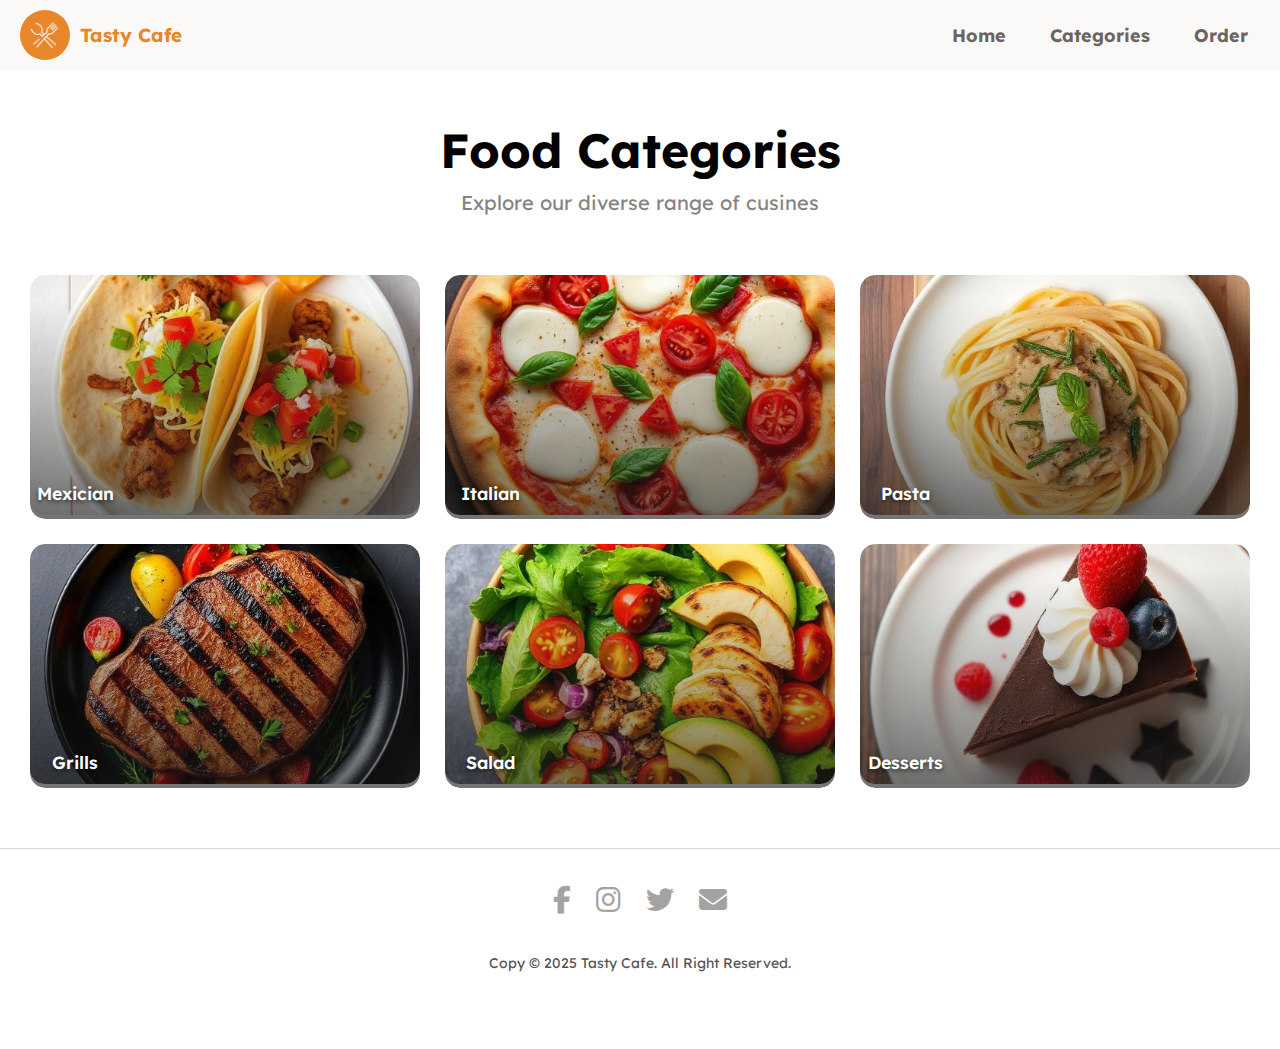
<file: categories.html>
<!DOCTYPE html>
<html lang="en">
<head>
    <meta charset="UTF-8">
    <meta name="viewport" content="width=device-width, initial-scale=1.0">
    <title>Categories</title>
    <link rel="stylesheet" href="https://cdnjs.cloudflare.com/ajax/libs/font-awesome/6.5.0/css/all.min.css">

    <link rel="stylesheet" href="./categories.css">
</head>
<body>

    <header id="header">
        <nav class="navbar">
            <div class="nav-logo">
                <img src="./images/images/cutlery (1).png" alt="" class="logo-img">
                <h1>Tasty Cafe</h1>  
            </div>

            <div class="nav-links">
                <ul class="links-list">
                    <li><a href="./index.html">Home</a></li>
                    <li><a href="./categories.html">Categories</a></li>
                    <li><a href="./order.html">Order</a></li>
                </ul>
            </div>

            <div class="hamburger">
              <span></span>
              <span></span>
              <span></span>
              <!-- <img src="./images/images/menus.png" alt=""> -->
            </div>
        </nav>
    </header>


     <section id="explore">
        <div class="explore-content">
            <h2>Food Categories</h2>
            <p> Explore our diverse range of cusines</p>
            <!-- <a href="#menu" class="btn">View Menu</a> -->
        </div>

        <div class="explore-images">
            <div class="explore-image">
                <img src="./images/images/food-tacos-DhPzAyP3.jpg" alt="Tacos">
                <h3>Mexician</h3>
            </div>
            <div class="explore-image">
                <img src="./images/images/food-pizza-DUt671HO.jpg" alt="Pizza">
                <h3>Italian</h3>
            </div>
            <div class="explore-image">
                <img src="./images/images/food-pasta-qly1qUot.jpg" alt="Pasta">
                <h3>Pasta</h3>
            </div>

            <div class="explore-image">
                <img src="./images/images/food-steak-j9WMrHp1.jpg" alt="Steak">
                <h3>Grills</h3>

            </div>

            <div class="explore-image">
                <img src="./images/images/food-salad-DveDy-NW.jpg" alt="Salad">
                <h3>Salad</h3>

            </div>

            <div class="explore-image">
                <img src="./images/images/food-dessert-BmuF6UsU.jpg" alt="Desserts">
                <h3>Desserts</h3>

            </div>
            </div>

    </section>

    <section id="footer">
        <div class="footer-container">
            <div class="social-items">
                <div class="social-items">
      <a href="#" class="social-item"><i class="fab fa-facebook-f"></i></a>
      <a href="#" class="social-item"><i class="fab fa-instagram"></i></a>
      <a href="#" class="social-item"><i class="fab fa-twitter"></i></a>
      <a href="#" class="social-item"><i class="fas fa-envelope"></i></a>
    </div>
            </div>

            <p>Copy &copy; 2025 Tasty Cafe. All Right Reserved.</p>

        </div>

    </section>

<script src="./categories.js"></script>
</body>
</html>
</file>
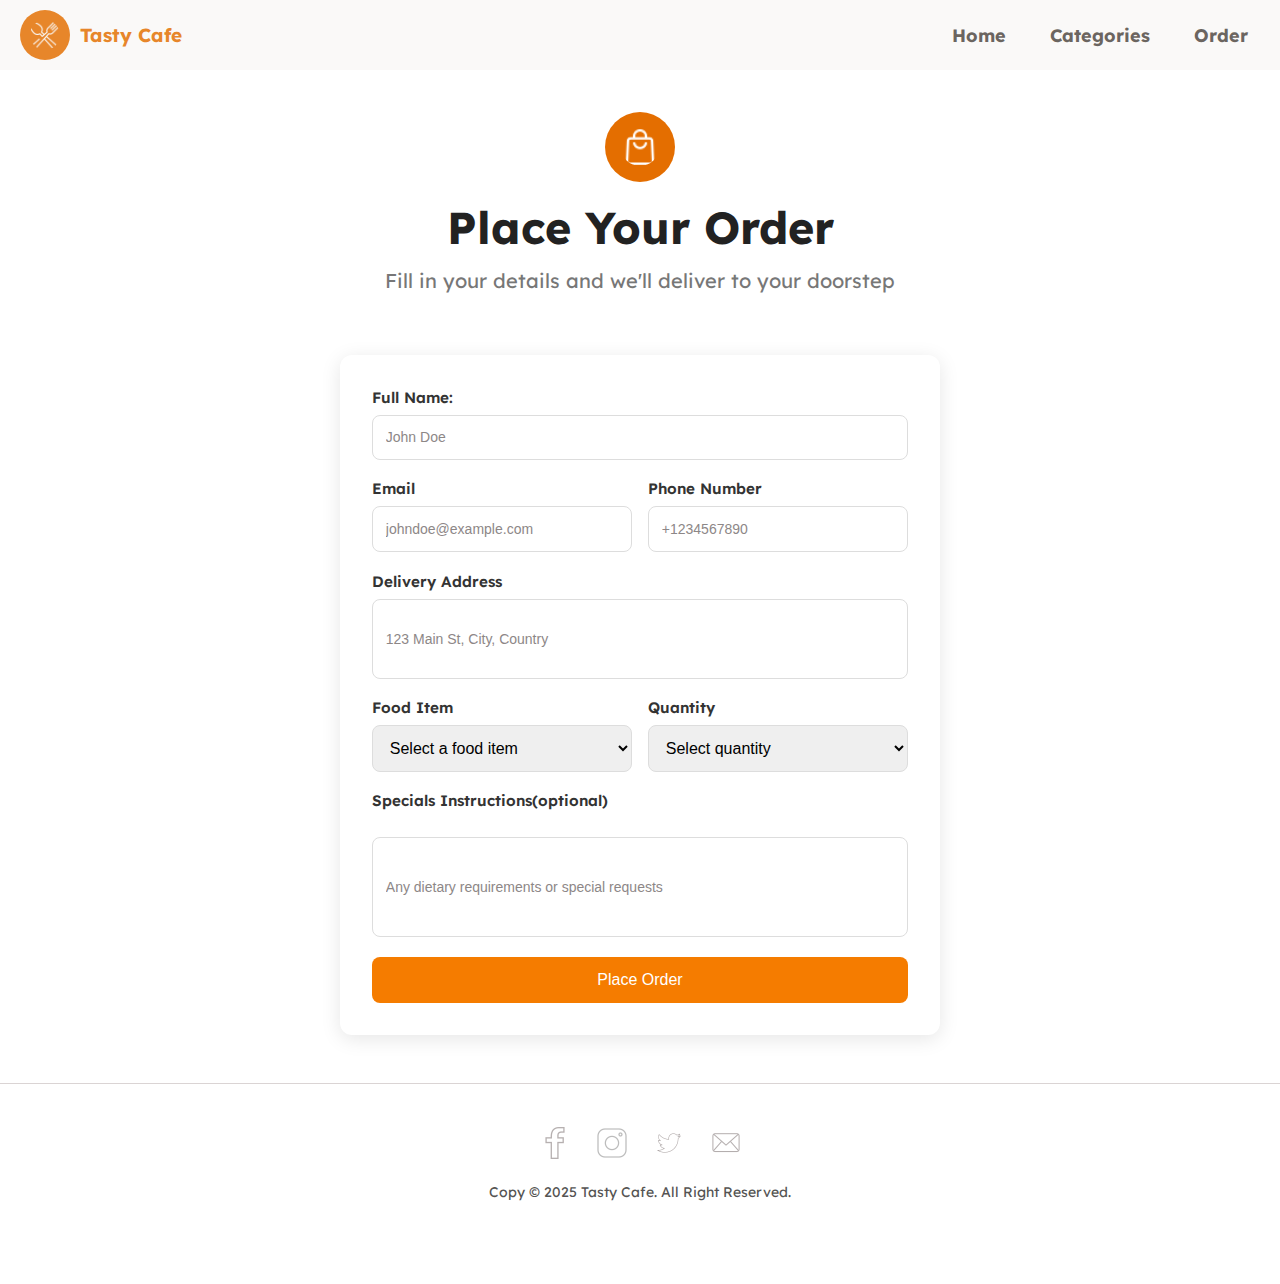
<file: order.html>
<!DOCTYPE html>
<html lang="en">
<head>
    <meta charset="UTF-8">
    <meta name="viewport" content="width=device-width, initial-scale=1.0">
    <title>Document</title>
    <link rel="stylesheet" href="./order.css">
</head>
<body>
    <header id="header">
        <nav class="navbar">
            <div class="nav-logo">
                <img src="./images/images/cutlery (1).png" alt="" class="logo-img">
                <h1>Tasty Cafe</h1>  
            </div>

            <div class="nav-links">
                <ul class="links-list">
                    <li><a href="./index.html">Home</a></li>
                    <li><a href="./categories.html">Categories</a></li>
                    <li><a href="./order.html">Order</a></li>
                </ul>
            </div>

            
        </nav>
    </header>

    <section id="order">
        <div class="form-header">
                <img src="./images/images/bag.png" alt="">
                <h2>Place Your Order</h2>
                 <P>Fill in your details and we'll deliver to your doorstep     </P>
            </div>
        <div class="form">

            <form action="#">
                <div class="full-field">
                <label for="name">Full Name:</label>
                <input type="text" id="name" name="name" required placeholder="John Doe">
                </div>

                <div class="half-field">
               <div class="input-group">
              <label for="email">Email</label>
             <input type="email" id="email" name="email" required placeholder="johndoe@example.com">
              </div>

            <div class="input-group">
          <label for="phone">Phone Number</label>
          <input type="tel" id="phone" name="phone" required placeholder="+1234567890">
         </div>
         </div>

                

                <div class="full-field">
                    <label for="address">Delivery Address</label>
                <input type="text" id="address" name="address" required placeholder="123 Main St, City, Country">
                </div>


                <div class="half-field">
                <div class="input-group">
                <label for="product">Food Item</label>
                 <select name="product" id="product" required>
                    <option value="select" class="test">Select a food item</option>
               <option value="tacos">Gourmet Tacos</option>
                <option value="pizza">Classic Pizza</option>
               <option value="pasta">Creamy Pasta</option>
                <option value="steak">Grilled Steak</option>
                <option value="salad">Fresh Salad</option>
              <option value="cake">Chocolate Cake</option>  
                </select>
              </div>

               <div class="input-group">
               <label for="quantity">Quantity</label>
               <select name="quantity" id="quantity" required>
                <option value="select" class="test">Select quantity</option>
               <option value="1">1</option>
                 <option value="2">2</option>
               <option value="3">3</option>
              <option value="4">4</option>
              <option value="5">5</option>
             </select>
            </div>
          </div>

            
                <!-- <input type="number" id="quantity" name="quantity" min="1" max="10" required> -->

                <label for="instructions">Specials Instructions(optional)</label>
                <input type="text" id="instructions" name="instructions" placeholder="Any dietary requirements or special requests">

                <button type="submit">Place Order</button>
            </form>




        </div>
    

    </section>


     <section id="footer">
        <div class="footer-container">
            <div class="social-items">
                <div class="social-item">
                    <a href=""><img src="./images/images/facebook (1).png" alt=""></a>

                </div>

                 <div class="social-item">
                    <a href=""><img src="./images/images/photo.png" alt=""></a>

                </div>

                 <div class="social-item">
                    <a href=""><img src="./images/images/social (2).png" alt=""></a>

                </div>

                 <div class="social-item">
                    <a href=""><img src="./images/images/email (1).png" alt=""></a>

                </div>

            </div>

            <p>Copy &copy; 2025 Tasty Cafe. All Right Reserved.</p>

        </div>

    </section>
</body>
</html>
</file>
<file: categories.css>
@import url('https://fonts.googleapis.com/css2?family=Bai+Jamjuree:ital,wght@0,200;0,300;0,400;0,500;0,600;0,700;1,200;1,300;1,400;1,500;1,600;1,700&family=Hanken+Grotesk:ital,wght@0,100..900;1,100..900&family=Lexend+Deca:wght@100..900&display=swap');

*{
    margin: 0;
    padding: 0;
    box-sizing: border-box;
}

body,
html{
  font-family: "Lexend Deca", sans-serif;
}


a{
    text-decoration: none;
}

ul{
    list-style: none;
}

p{
    font-size: 20px;
    margin-bottom: 30px;
    color: #858381;
}


#header{
    position: fixed;
    top: 0;
    left: 0;
    z-index: 1000;
    background-color: #faf9f8;
    color: white;
    padding: 10px 0;
    text-align: center;
    width: 100%;
}

#header .navbar{
    height: 100%;
    display: flex;
    justify-content: space-between;
    align-items: center;

}

#header .nav-logo{
    color: rgb(231, 134, 42);
    display: flex;
    align-items: center;
    gap: 10px;
    padding-left: 20px;
}

#header .navbar .nav-logo h1{
    font-size: 19px;
}

.logo-img{
    background-color: rgb(231, 134, 42);
    width: 50px;
    height: 50px;
    border-radius: 50%;
    padding: 10px;
}

#header .nav-links{
    display: flex;
    gap: 20px;
    align-items: center;
    padding-right: 20px;
}

#header .nav-links .links-list{
    display: flex;
    gap: 20px;
    /* font-weight: bold; */
}

#header .nav-links .links-list li a{
    color: rgb(107, 101, 96);
    font-weight: bold;
    /* background-color: rgb(231, 134, 42); */
    font-size: 18px;
    padding: 8px 12px;
    border-radius: 5px;
    transition: background-color 0.3s ease;
}

#header .nav-links a:hover {
  background-color: rgb(231, 134, 42);
  color: #fff;
}

/* Active link style (current page) */
#header .nav-links a.active {
  background-color: rgb(231, 134, 42);
  color: #fff;
}

/* #header .nav-links .links-list li a:hover{
    background-color: rgb(231, 134, 42);
    color: white;
}

#header .nav-links a:hover,
#header .nav-links a.active {
  color: #f97415;
} */





/* explore section start here */


#explore {
  background-color: #fff;
  padding: 80px 20px;
  text-align: center;
}

#explore .explore-content {
  max-width: 1200px;
  margin: 60px;
}

#explore h2 {
  font-size: 56px;
  margin-bottom: 10px;
  color: rgb(2, 2, 2);
}

/* Use CSS Grid instead of Flexbox for image layout */
#explore .explore-images {
  display: grid;
  grid-template-columns: 1fr 1fr 1fr;
  gap: 30px;
  justify-content: center;
  align-items: center;
  margin-top: 40px;
}

/* Each image card */
#explore .explore-image {
  position: relative;
  overflow: hidden;
  border-radius: 15px;
  transition: transform 0.3s ease, box-shadow 0.3s ease;
}

#explore .explore-image::after {
  content: "";
  position: absolute;
    bottom: 0;
  left: 0;
  width: 100%;
  height: 90%; /* controls how tall the overlay is */
  background: linear-gradient(to top, rgba(22, 22, 22, 0.6), transparent);
  border-radius: 15px;
}


/* Image styling */
#explore .explore-image img {
  width: 100%;
  height: 250px;
  object-fit: cover;
  border-radius: 15px;
  transition: transform 0.3s ease;
}

/* Hover effect */
#explore .explore-image:hover img {
  transform: scale(1.05);
  box-shadow: 0 8px 15px rgba(0, 0, 0, 0.2);
}

/* Caption text over the image */
#explore .explore-image h3 {
  position: absolute;
  bottom: 15px;
  left: 45px;
  transform: translateX(-50%);
  /* background: rgba(0, 0, 0, 0.6); */
  color: #fff;
  /* padding: 8px 15px; */
  border-radius: 20px;
  font-size: 1.1rem;
  font-weight: 600;
  z-index: 2;
  text-shadow: 0 2px 4px rgba(0, 0, 0, 0.6);
  /* text-align: left; */
}
/* explore section end here */

/* Footer */
#footer {
  border-top: 1px solid #dad4d4;
  background-color: white;
}

#footer .footer-container {
  min-height: 200px;
  display: flex;
  flex-direction: column;
  justify-content: center;
  align-items: center;
  padding-bottom: 10px;
}

#footer .social-items {
  display: flex;
  justify-content: center;
  align-items: center;
  gap: 25px;
  margin-bottom: 20px;
}

#footer .social-item i {
  font-size: 28px;
  color: rgb(165, 163, 161);
  transition: all 0.3s ease;
  cursor: pointer;
}

#footer .social-item:hover i {
  color: #e46e00; /* orange hover color */
  transform: scale(1.2);
}

#footer .footer-container p {
  font-size: 14px;
  color: rgb(85, 84, 83);
}


/* media queries */
/* 
  ##Device = Desktops (1281px and higher)
*/
@media (min-width: 1281px) {
  #explore .explore-images {
    grid-template-columns: 1fr 1fr 1fr;
  }

  #explore h2 {
    font-size: 56px;
  }

  #explore .explore-image img {
    height: 260px;
  }
}

/* 
  ##Device = Laptops / Desktops (1025px to 1280px)
*/
@media (min-width: 1025px) and (max-width: 1280px) {
  #explore {
    padding: 60px 30px;
  }

  #explore h2 {
    font-size: 48px;
  }

  #explore .explore-images {
    grid-template-columns: 1fr 1fr 1fr;
    gap: 25px;
  }

  #explore .explore-image img {
    height: 240px;
  }
}

/* 
  ##Device = Tablets / iPads (portrait) (768px to 1024px)
*/
@media (min-width: 768px) and (max-width: 1024px) {
  #header .nav-links .links-list {
    gap: 10px;
  }

  #explore {
    padding: 50px 20px;
  }

  #explore h2 {
    font-size: 40px;
  }

  #explore .explore-images {
    grid-template-columns: 1fr 1fr;
    gap: 20px;
  }

  #explore .explore-image img {
    height: 230px;
  }

  #footer .footer-container p {
    font-size: 13px;
  }
}

/* 
  ##Device = Tablets / iPads (landscape)
*/
@media (min-width: 768px) and (max-width: 1024px) and (orientation: landscape) {
  #explore {
    padding: 60px 30px;
  }

  #explore .explore-images {
    grid-template-columns: 1fr 1fr 1fr;
  }

  #explore .explore-image img {
    height: 230px;
  }
}

/* 
  ##Device = Low Resolution Tablets, Mobiles (Landscape)
  ##Screen = B/w 481px to 767px
*/
@media (min-width: 481px) and (max-width: 767px) {

  /* Header */
  #header {
    padding: 8px 0;
  }

  #header .nav-links {
    display: none; /* Hide desktop links */
  }

  #header .nav-logo h1 {
    font-size: 18px;
  }

  /* Explore Section */
  #explore {
    padding: 50px 15px;
  }

  #explore h2 {
    font-size: 36px;
    margin-bottom: 20px;
  }

  #explore p {
    font-size: 16px;
  }

  /* Two-column grid for categories */
  #explore .explore-images {
    grid-template-columns: 1fr 1fr;
    gap: 20px;
  }

  #explore .explore-image img {
    height: 200px;
  }

  #explore .explore-image h3 {
    font-size: 1rem;
    left: 50%;
    transform: translateX(-50%);
    bottom: 10px;
  }

  /* Footer */
  #footer .footer-container {
    padding: 20px;
  }

  #footer .footer-container .social-items {
    gap: 15px;
  }

  #footer .footer-container p {
    font-size: 13px;
  }
}


/* 
  ##Device = Most of the Smartphones Mobiles (Portrait)
  ##Screen = B/w 320px to 479px
*/
@media (min-width: 320px) and (max-width: 480px) {

  /* Header */
  #header {
    padding: 8px 0;
  }

  #header .nav-links {
    display: none; /* Hide desktop links */
  }

  #header .nav-logo h1 {
    font-size: 17px;
  }

  /* Explore Section */
  #explore {
    padding: 40px 10px;
  }

  #explore h2 {
    font-size: 28px;
    margin-bottom: 15px;
  }

  #explore p {
    font-size: 15px;
  }

  /* Single-column grid for smaller screens */
  #explore .explore-images {
    grid-template-columns: 1fr;
    gap: 15px;
  }

  #explore .explore-image img {
    height: 180px;
  }

  #explore .explore-image h3 {
    font-size: 0.95rem;
    left: 50%;
    transform: translateX(-50%);
    bottom: 10px;
  }

  /* Footer */
  #footer .footer-container {
    padding: 15px;
  }

  #footer .footer-container .social-items {
    /* flex-direction: column; */
    gap: 10px;
  }

  #footer .footer-container p {
    font-size: 12px;
    text-align: center;
  }
}


/* 

/* MOBILE/TABLET NAV - consolidated single block */
@media (max-width: 1020px) {
  /* show hamburger */
  .hamburger {
    display: flex;
    flex-direction: column;
    justify-content: space-between;
    width: 28px;
    height: 21px;
    cursor: pointer;
    z-index: 1101;
    margin-right: 13px;
  }
  
  .hamburger span {
    height: 3px;
    width: 100%;
    background: #f97415;
    border-radius: 10px;
    transition: all 0.3s ease;
  }

  /* slide-in semi-transparent panel (70% width from right) */
  #header .nav-links {
    position: fixed;
    top: 0;
    right: -100%;
    width: 100%;
    height: 55%;
    background: rgba(0,0,0,0.65);
    backdrop-filter: blur(6px);
    border-left: 3px solid #f97415;
    display: flex;
    flex-direction: column;
    justify-content: center;
    align-items: center;
    gap: 2rem;
    transition: right 0.35s ease;
    z-index: 2000%;
  }
  #header .nav-links.active {
    right: 0;
  }

  /* nav links inside panel */
  #header .nav-links .links-list {
    flex-direction: column;
    gap: 2.5rem;
    margin: 0;
    padding: 0;
  }
  #header .nav-links a {
    color: #fff !important;
    font-size: 1.25rem;
    font-weight: 600;
  }

  /* hamburger -> X animation */
  .hamburger.active span:nth-child(1) { 
    transform: rotate(45deg) translate(5px,6px);
   }

  .hamburger.active span:nth-child(2) { 
    opacity: 0; 
  }
  
  .hamburger.active span:nth-child(3) { 
    transform: rotate(-45deg) translate(6px,-6px);
   }
}


@media (min-width: 1021px) {
  .hamburger { display: none !important; } /* hide hamburger */
  #header .nav-links {
    display: flex !important;
    position: static;
    width: auto;
    height: auto;
    background: transparent;
    border-left: none;
    backdrop-filter: none;
    flex-direction: row;
    gap: 20px;
    align-items: center;
    justify-content: flex-end;
    transform: none;
    opacity: 1;
  }
  #header .nav-links .links-list { 
     flex-direction: row;
     gap: 20px; 
    }

  #header .nav-links a { 
     color: rgb(107,101,96);
     font-size: 18px; 
    }
}



  /* Animate dropdown */
  @keyframes fadeIn {
    from {
      opacity: 0;
      transform: translateY(-10px);
    }
    to {
      opacity: 1;
      transform: translateY(0);
    }
  }
</file>
<file: order.css>
@import url('https://fonts.googleapis.com/css2?family=Bai+Jamjuree:ital,wght@0,200;0,300;0,400;0,500;0,600;0,700;1,200;1,300;1,400;1,500;1,600;1,700&family=Hanken+Grotesk:ital,wght@0,100..900;1,100..900&family=Lexend+Deca:wght@100..900&display=swap');

*{
    margin: 0;
    padding: 0;
    box-sizing: border-box;
}

body,
html{
  font-family: "Lexend Deca", sans-serif;
}

a{
    text-decoration: none;
}

ul{
    list-style: none;
}

p{
    font-size: 20px;
    margin-bottom: 30px;
    color: #858381;
}


#header{
    position: fixed;
    top: 0;
    left: 0;
    z-index: 1000;
    background-color: #faf9f8;
    color: white;
    padding: 10px 0;
    text-align: center;
    width: 100%;
}

#header .navbar{
    height: 100%;
    display: flex;
    justify-content: space-between;
    align-items: center;

}

#header .nav-logo{
    color: rgb(231, 134, 42);
    display: flex;
    align-items: center;
    gap: 10px;
    padding-left: 20px;
}

#header .navbar .nav-logo h1{
    font-size: 19px;
}

.logo-img{
    background-color: rgb(231, 134, 42);
    width: 50px;
    height: 50px;
    border-radius: 50%;
    padding: 10px;
}

#header .nav-links{
    display: flex;
    gap: 20px;
    align-items: center;
    padding-right: 20px;
}

#header .nav-links .links-list{
    display: flex;
    gap: 20px;
    /* font-weight: bold; */
}

#header .nav-links .links-list li a{
    color: rgb(107, 101, 96);
    font-weight: bold;
    /* background-color: rgb(231, 134, 42); */
    font-size: 18px;
    padding: 8px 12px;
    border-radius: 5px;
    transition: background-color 0.3s ease;
}

#header .nav-links a:hover {
  background-color: rgb(231, 134, 42);
  color: #fff;
}

/* Active link style (current page) */
#header .nav-links a.active {
  background-color: rgb(231, 134, 42);
  color: #fff;
}


/* FORM SECTION  */
#order {
  display: flex;
  justify-content: center;
  align-items: center;
  flex-direction: column;
  padding: 3rem 1rem;
}

.form {
  background: #fff;
  padding: 2rem;
  border-radius: 12px;
  width: 100%;
  max-width: 600px;
  gap: 1.5rem;
  box-shadow: 0 4px 20px rgba(0, 0, 0, 0.1);
}

.form-header {
  text-align: center;
  margin-bottom: 2rem;
  gap: 0.5rem;
}

.form-header img {
    width: 70px;
    margin-top: 4rem;
    background-color: #e46e00;
    border-radius: 50px;
    padding: 1rem;
}

.form-header h2 {
  margin-top: 0.8rem;
  margin-bottom: 0.8rem;
  color: #222;
    font-size: 3rem;
}

.form-header p {
  color: #777;
  font-size: 1.rem;
}

form {
  display: flex;
  flex-direction: column;
  gap: 1.2rem;
}

#email{
    width:100%;
    
    

}

#phone{
    width:100%;
}

#product{
    width:100%;
}

#quantity{
    width:100%;
}

#address{
    height: 80px;
}

#instructions{
    height: 100px;
}
.half-field {
  display: flex;
  gap: 1rem;
  /* justify-content: space-between; */
  /* flex-direction: column; */
}

.input-group {
  flex: 1;
  display: flex;
  flex-direction: column;
}
label {
  font-weight: 600;
  font-size: 0.95rem;
  color: #333;
}

input,
select,
textarea {
  width: 100%;
  padding: 0.8rem;
  border: 1px solid #ddd;
  border-radius: 8px;
  font-size: 1rem;
  margin-top: 0.5rem;
  /* margin-bottom: 1.5rem; */
  transition: border-color 0.3s ease;
}

select option {
  background-color: #fff;
  color: #333;
  font-size:14px;
  padding: 0.5rem;
}

select option:hover{
  background-color: #f57c00;
  color: #e46e00;
}


input:focus,
select:focus,
textarea:focus {
  border-color: #f57c00;
  outline: none;
}

button {
  background: #f57c00;
  color: #fff;
  border: none;
  padding: 0.9rem;
  border-radius: 8px;
  font-size: 1rem;
  cursor: pointer;
  transition: background 0.3s ease;
}

button:hover {
  background: #e46e00;
}

::placeholder {
  color: #8d8787;
  font-size: 14px;
}

#instructions::placeholder {
  font-size: 14px;
  color: #8d8787;
  }


/* Footer */
#footer {
  border-top: 1px solid #dad4d4;
  background-color: white;
}

#footer .footer-container {
  min-height: 200px;
  display: flex;
  flex-direction: column;
  justify-content: center;
  align-items: center;
  padding-bottom: 10px;
}

#footer .social-items {
  display: flex;
  justify-content: center;
  align-items: center;
  gap: 25px;
  margin-bottom: 20px;
}

#footer .social-item i {
  font-size: 28px;
  color: rgb(165, 163, 161);
  transition: all 0.3s ease;
  cursor: pointer;
}

#footer .social-item:hover i {
  color: #e46e00; /* orange hover color */
  transform: scale(1.2);
}

#footer .footer-container p {
  font-size: 14px;
  color: rgb(85, 84, 83);
}




/* ==========================================================
   ✅ RESPONSIVE MEDIA QUERIES — UPDATED (Tasty Cafe)
   ========================================================== */

/*  
  ##Device = Desktops (1281px and higher)
*/
@media (min-width: 1281px) {
  #order {
    padding: 4rem 2rem;
  }

  .form {
    max-width: 650px;
  }

  .form-header h2 {
    font-size: 3rem;
  }
}

/* 
  ##Device = Laptops / Desktops (1025px to 1280px)
*/
@media (min-width: 1025px) and (max-width: 1280px) {
  #order {
    padding: 3rem 2rem;
  }

  .form {
    max-width: 600px;
  }

  .form-header h2 {
    font-size: 2.8rem;
  }

  .half-field {
    gap: 1rem;
  }
}

/* 
  ##Device = Tablets / iPads (portrait) (768px to 1024px)
*/
@media (min-width: 768px) and (max-width: 1024px) {
  #header .nav-links .links-list {
    gap: 15px;
  }

  #order {
    padding: 2.5rem 1rem;
  }

  .form {
    width: 90%;
    padding: 2rem 1.5rem;
  }

  .form-header h2 {
    font-size: 2.5rem;
  }

  .form-header img {
    width: 60px;
    padding: 0.8rem;
  }

  .half-field {
    flex-direction: column;
  }

  input,
  select,
  textarea {
    font-size: 0.95rem;
  }
}

/* 
  ##Device = Tablets / iPads (landscape)
*/
@media (min-width: 768px) and (max-width: 1024px) and (orientation: landscape) {
  #order {
    padding: 3rem 2rem;
  }

  .form {
    max-width: 550px;
  }

  .form-header h2 {
    font-size: 2.5rem;
  }
}

/* 
  ##Device = Low Resolution Tablets, Mobiles (Landscape)
  ##Screen = 481px to 767px
*/
@media (min-width: 481px) and (max-width: 767px) {
  #order {
    padding: 2rem 1rem;
  }

  .form {
    width: 95%;
    padding: 1.8rem;
  }

  .form-header img {
    width: 55px;
    padding: 0.7rem;
    margin-top: 3rem;
  }

  .form-header h2 {
    font-size: 2.2rem;
  }

  .form-header p {
    font-size: 0.9rem;
  }

  .half-field {
    flex-direction: column;
    gap: 1rem;
  }

  label {
    font-size: 0.9rem;
  }

  input,
  select,
  textarea {
    font-size: 0.9rem;
    padding: 0.7rem;
  }

  button {
    font-size: 0.95rem;
  }

  #footer .footer-container p {
    font-size: 13px;
  }
}

/* 
  ##Device = Most Smartphones (Portrait)
  ##Screen = 320px to 480px
*/
@media (min-width: 320px) and (max-width: 480px) {
  #order {
    padding: 2rem 0.8rem;
  }

  .form {
    width: 100%;
    padding: 1.5rem;
    border-radius: 10px;
  }

  .form-header img {
    width: 50px;
    padding: 0.7rem;
    margin-top: 3rem;
  }

  .form-header h2 {
    font-size: 1.8rem;
  }

  .form-header p {
    font-size: 0.85rem;
  }

  .half-field {
    flex-direction: column;
    gap: 1rem;
  }

  label {
    font-size: 0.85rem;
  }

  input,
  select,
  textarea {
    font-size: 0.85rem;
    padding: 0.7rem;
  }

  button {
    font-size: 0.9rem;
    padding: 0.8rem;
  }

  #footer .footer-container {
    padding: 20px 10px;
  }

  #footer .footer-container p {
    font-size: 12px;
    text-align: center;
  }
}

/* MOBILE/TABLET NAV - consolidated single block */
@media (max-width: 1020px) {
  /* show hamburger */
  .hamburger {
    display: flex;
    flex-direction: column;
    justify-content: space-between;
    width: 28px;
    height: 21px;
    cursor: pointer;
    z-index: 1101;
    margin-right: 13px;
  }
  .hamburger span {
    height: 3px;
    width: 100%;
    background: #f97415;
    border-radius: 10px;
    transition: all 0.3s ease;
  }

  /* slide-in semi-transparent panel (70% width from right) */
  #header .nav-links {
    position: fixed;
    top: 0;
    right: -100%;
    width: 100%;
    height: 55%;
    background: rgba(0,0,0,0.65);
    backdrop-filter: blur(6px);
    border-left: 3px solid #f97415;
    display: flex;
    flex-direction: column;
    justify-content: center;
    align-items: center;
    gap: 2rem;
    transition: right 0.35s ease;
    z-index: 2000%;
  }
  #header .nav-links.active {
    right: 0;
  }

  /* nav links inside panel */
  #header .nav-links .links-list {
    flex-direction: column;
    gap: 2.5rem;
    margin: 0;
    padding: 0;
  }
  #header .nav-links a {
    color: #fff !important;
    font-size: 1.25rem;
    font-weight: 600;
  }

  /* hamburger -> X animation */
  .hamburger.active span:nth-child(1) { 
    transform: rotate(45deg) translate(5px,6px);
   }

  .hamburger.active span:nth-child(2) { 
    opacity: 0; 
  }
  
  .hamburger.active span:nth-child(3) { 
    transform: rotate(-45deg) translate(6px,-6px);
   }
}


@media (min-width: 1021px) {
  .hamburger { display: none !important; } /* hide hamburger */
  #header .nav-links {
    display: flex !important;
    position: static;
    width: auto;
    height: auto;
    background: transparent;
    border-left: none;
    backdrop-filter: none;
    flex-direction: row;
    gap: 20px;
    align-items: center;
    justify-content: flex-end;
    transform: none;
    opacity: 1;
  }
  #header .nav-links .links-list { 
     flex-direction: row;
     gap: 20px; 
    }

  #header .nav-links a { 
     color: rgb(107,101,96);
     font-size: 18px; 
    }
}



  /* Animate dropdown */
  @keyframes fadeIn {
    from {
      opacity: 0;
      transform: translateY(-10px);
    }
    to {
      opacity: 1;
      transform: translateY(0);
    }
  }
</file>
